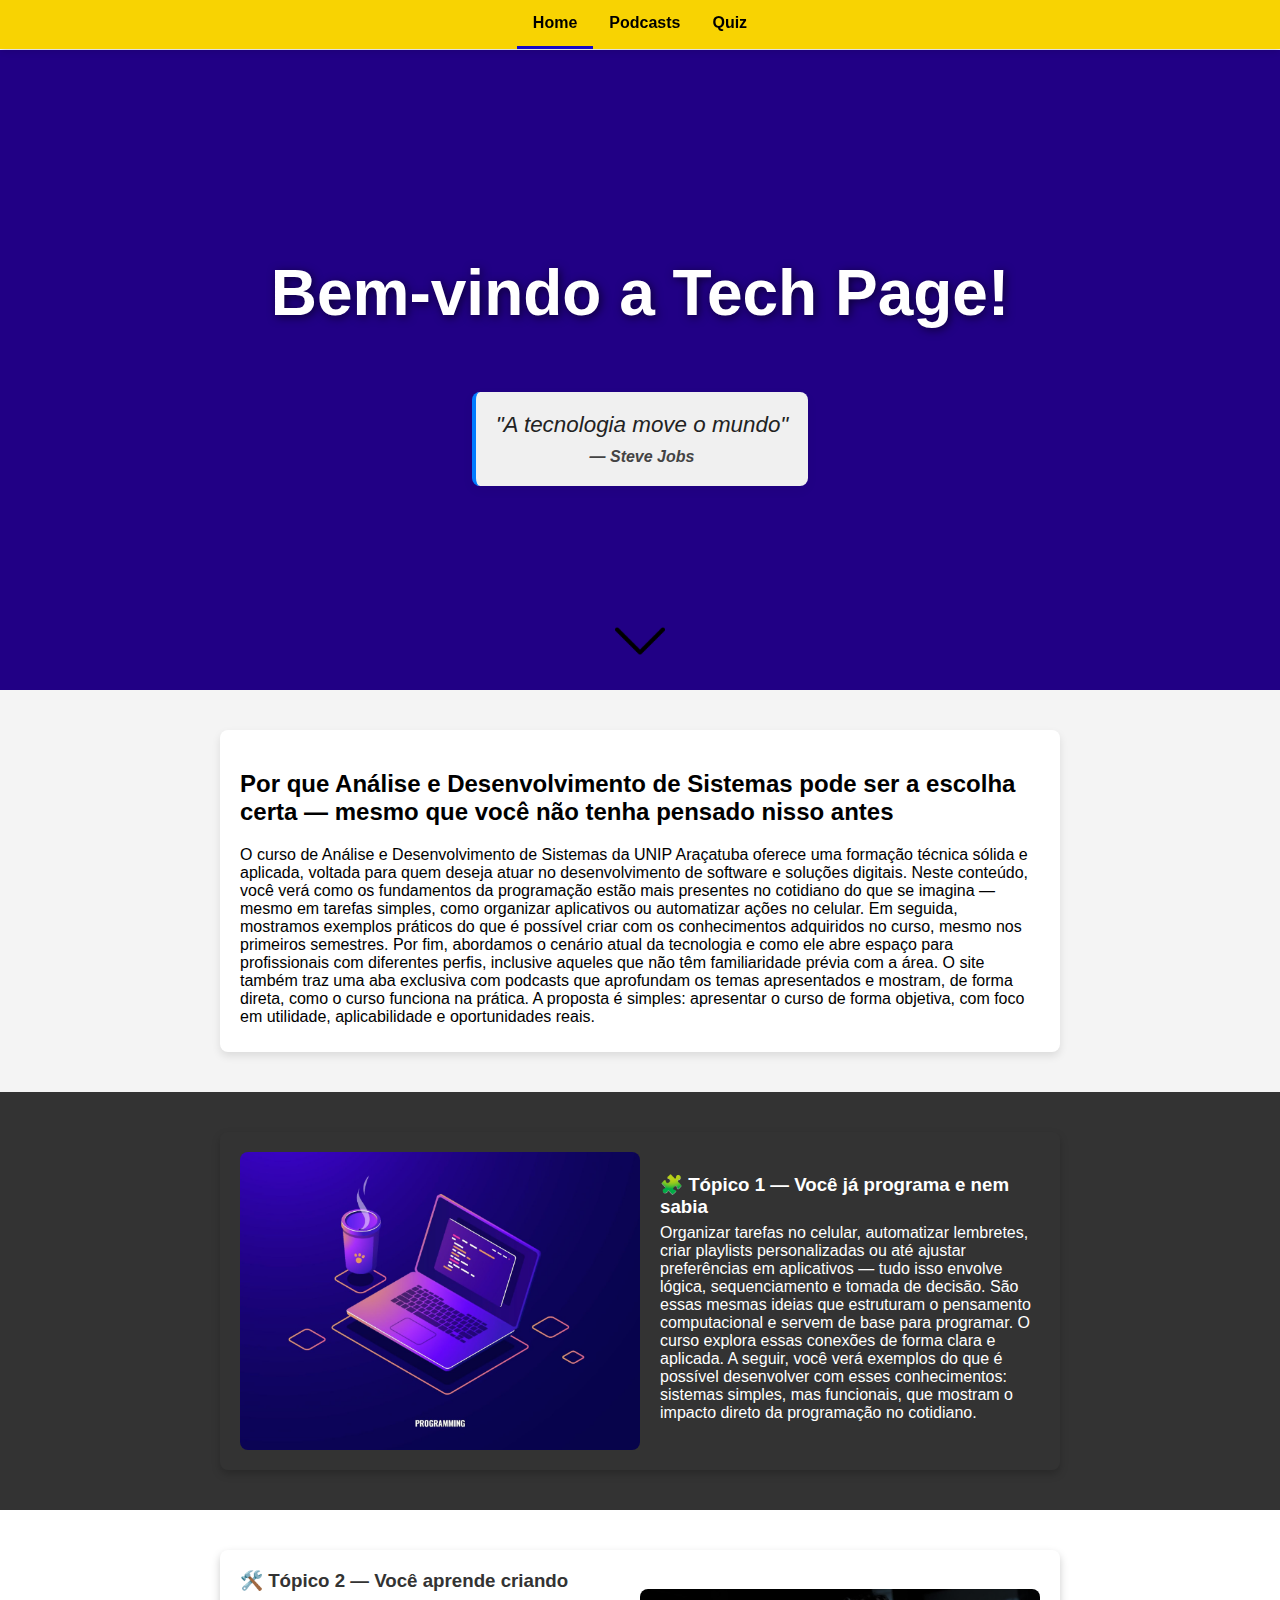
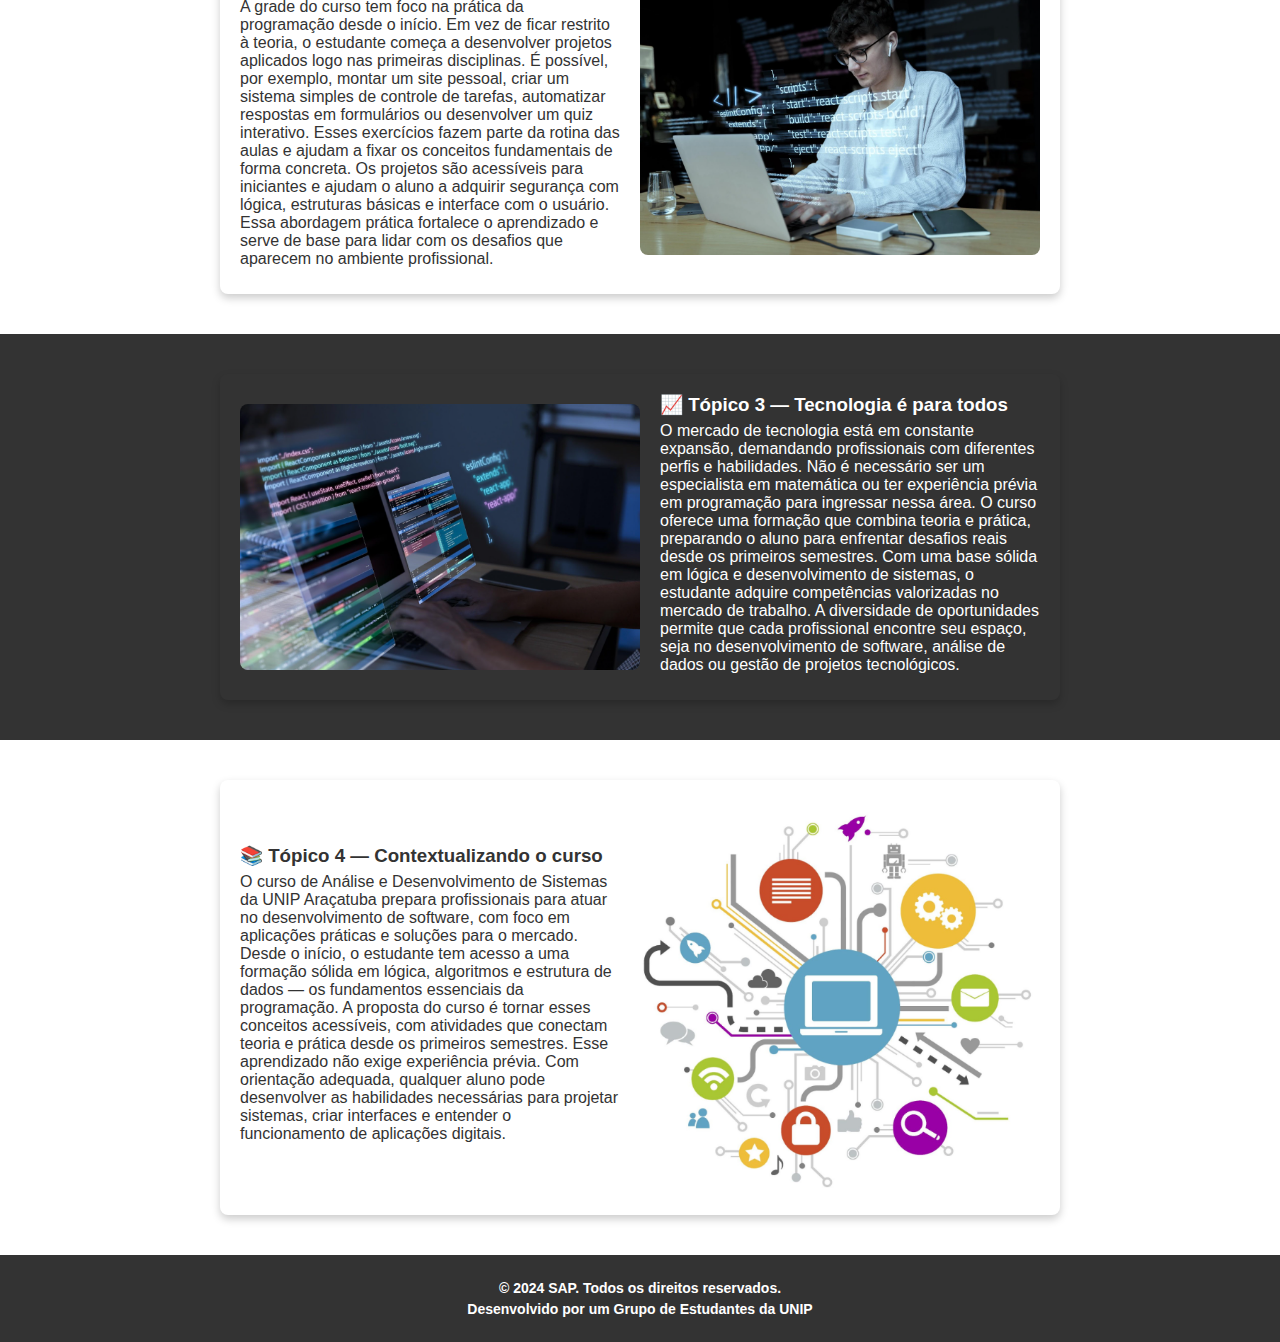
<file: index.html>
<!DOCTYPE html>
<html lang="pt-br">

<head>
    <meta charset="UTF-8">
    <meta name="viewport" content="width=device-width, initial-scale=1.0">
    <title>Tecnologia da Informação</title>
    <link rel="stylesheet" href="css/style.css">
    <link rel="shortcut icon" type="image/png" href="./img/icon.png">
</head>

<body>
    <nav id="menu">
        <ul>
            <li><a href="index.html" class="current">Home</a></li>
            <li><a href="podcast.html">Podcasts</a></li>
            <li><a href="quiz.html">Quiz</a></li>
        </ul>
    </nav>

    <header class="banner">
        <div class="banner-content">
            <h1>Bem-vindo a Tech Page!</h1>
        </div>

        <div class="citacao">
            <p>"A tecnologia move o mundo"</p>
            <span class="autor">— Steve Jobs</span>
        </div>

        <a href="#conteudo" class="scroll-down" onclick="scrollToContent()">
            <img src="img/seta.png" alt="Descer" />
        </a>
    </header>

    <main>
        <!-- Seções de conteúdo -->
        <section class="conteudo-section">
            <div id="conteudo" class="intro-container">
                <h2>Por que Análise e Desenvolvimento
                    de Sistemas pode ser a escolha certa
                    — mesmo que você não tenha
                    pensado nisso antes</h2>
                <p>O curso de Análise e Desenvolvimento de Sistemas da UNIP Araçatuba oferece
                    uma formação técnica sólida e aplicada, voltada para quem deseja atuar no
                    desenvolvimento de software e soluções digitais. Neste conteúdo, você verá
                    como os fundamentos da programação estão mais presentes no cotidiano do
                    que se imagina — mesmo em tarefas simples, como organizar aplicativos ou
                    automatizar ações no celular. Em seguida, mostramos exemplos práticos do
                    que é possível criar com os conhecimentos adquiridos no curso, mesmo nos
                    primeiros semestres. Por fim, abordamos o cenário atual da tecnologia e como
                    ele abre espaço para profissionais com diferentes perfis, inclusive aqueles que
                    não têm familiaridade prévia com a área. O site também traz uma aba exclusiva
                    com podcasts que aprofundam os temas apresentados e mostram, de forma
                    direta, como o curso funciona na prática. A proposta é simples: apresentar o
                    curso de forma objetiva, com foco em utilidade, aplicabilidade e oportunidades
                    reais. </p>
            </div>
        </section>

        <section class="conteudo-section black-bg image-left">
            <div class="container">
                <img src="img/IMAGE01.png" alt="Imagem 1">
                <div class="text-content">
                    <h3>🧩 Tópico 1 — Você já programa e nem sabia</h3>
                    <p>Organizar tarefas no celular, automatizar lembretes, criar playlists
                        personalizadas ou até ajustar preferências em aplicativos — tudo isso envolve
                        lógica, sequenciamento e tomada de decisão.
                        São essas mesmas ideias que estruturam o pensamento computacional e
                        servem de base para programar. O curso explora essas conexões de forma clara
                        e aplicada.
                        A seguir, você verá exemplos do que é possível desenvolver com esses
                        conhecimentos: sistemas simples, mas funcionais, que mostram o impacto
                        direto da programação no cotidiano.</p>
                </div>
            </div>
        </section>

        <section class="conteudo-section white-bg image-right">
            <div class="container">
                <img src="img/IMAGE02.png" alt="Imagem 2">
                <div class="text-content">
                    <h3>🛠️ Tópico 2 — Você aprende criando</h3>
                    <p>A grade do curso tem foco na prática da programação desde o início. Em vez de ficar restrito à teoria, 
                        o estudante começa a desenvolver projetos aplicados logo nas primeiras disciplinas. É possível, por exemplo, 
                        montar um site pessoal, criar um sistema simples de controle de tarefas, 
                        automatizar respostas em formulários ou desenvolver um quiz interativo. 
                        Esses exercícios fazem parte da rotina das aulas e ajudam a fixar os conceitos fundamentais de forma concreta. 
                        Os projetos são acessíveis para iniciantes e ajudam o aluno a adquirir segurança com lógica, 
                        estruturas básicas e interface com o usuário. 
                        Essa abordagem prática fortalece o aprendizado e serve de base para lidar com os desafios que aparecem no ambiente profissional.</p>
                </div>
            </div>
        </section>

        <section class="conteudo-section black-bg image-left">
            <div class="container">
                <img src="img/IMAGE03.png" alt="Imagem 3">
                <div class="text-content">
                    <h3>📈 Tópico 3 — Tecnologia é para todos</h3>
                    <p>O mercado de tecnologia está em constante expansão, demandando profissionais com diferentes perfis e habilidades. 
                        Não é necessário ser um especialista em matemática ou ter experiência prévia em programação para ingressar nessa área. 
                        O curso oferece uma formação que combina teoria e prática, preparando o aluno para enfrentar desafios reais desde os primeiros semestres. 
                        Com uma base sólida em lógica e desenvolvimento de sistemas, o estudante adquire competências valorizadas no mercado de trabalho. 
                        A diversidade de oportunidades permite que cada profissional encontre seu espaço, seja no desenvolvimento de software, 
                        análise de dados ou gestão de projetos tecnológicos.</p>
                </div>
            </div>
        </section>

        <section class="conteudo-section white-bg image-right">
            <div class="container">
                <img src="img/IMAGE04.png" alt="Imagem 4">
                <div class="text-content">
                    <h3>📚 Tópico 4 — Contextualizando o curso</h3>
                    <p>O curso de Análise e Desenvolvimento de Sistemas da UNIP Araçatuba prepara profissionais para atuar no desenvolvimento de software, 
                        com foco em aplicações práticas e soluções para o mercado.
                        Desde o início, o estudante tem acesso a uma formação sólida em lógica, algoritmos e estrutura de dados — os fundamentos essenciais da programação. 
                        A proposta do curso é tornar esses conceitos acessíveis, com atividades que conectam teoria e prática desde os primeiros semestres.
                        Esse aprendizado não exige experiência prévia. Com orientação adequada, 
                        qualquer aluno pode desenvolver as habilidades necessárias para projetar sistemas, 
                        criar interfaces e entender o funcionamento de aplicações digitais.
                        </p>
                </div>
            </div>
        </section>
    </main>

    <footer>
        <p><strong>&copy; 2024 SAP. Todos os direitos reservados.</p>
            <p>Desenvolvido por um Grupo de Estudantes da UNIP</strong></p>
    </footer>

    <script src="js/script.js"></script>
</body>

</html>
</file>
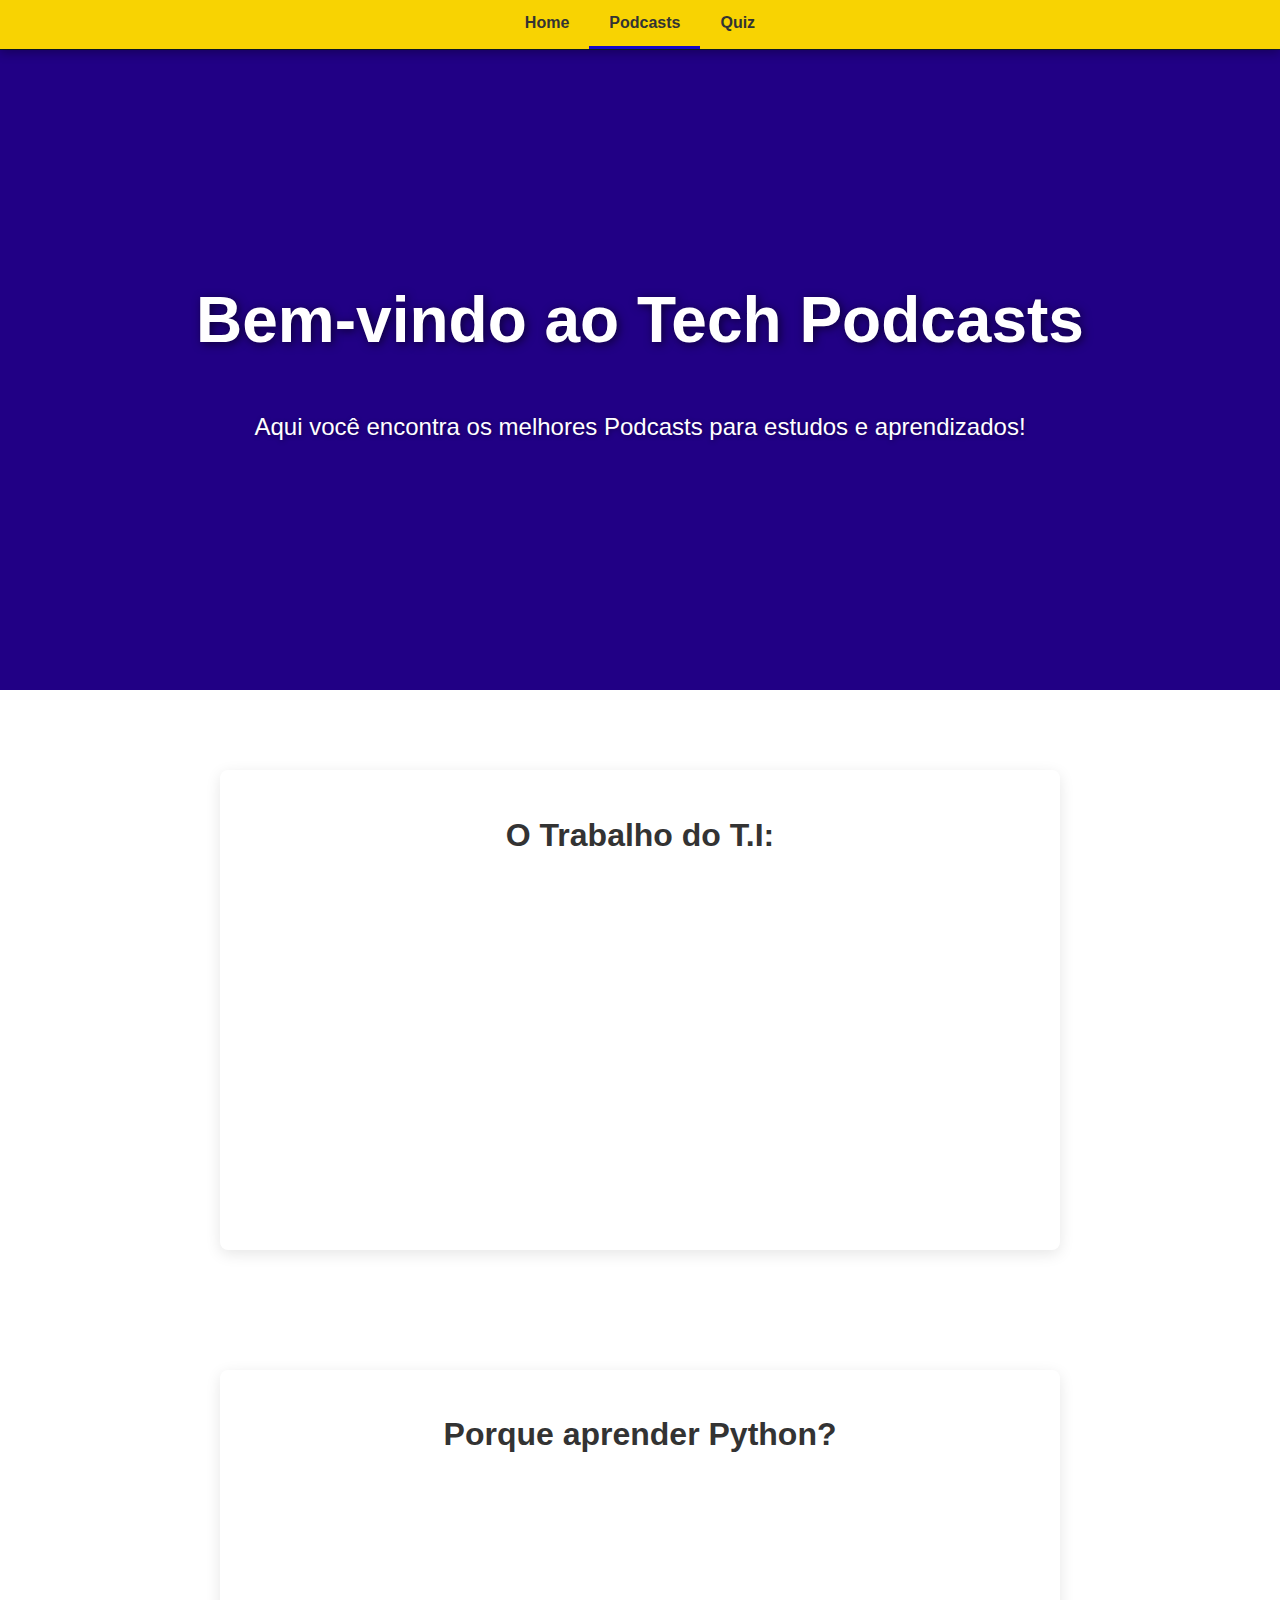
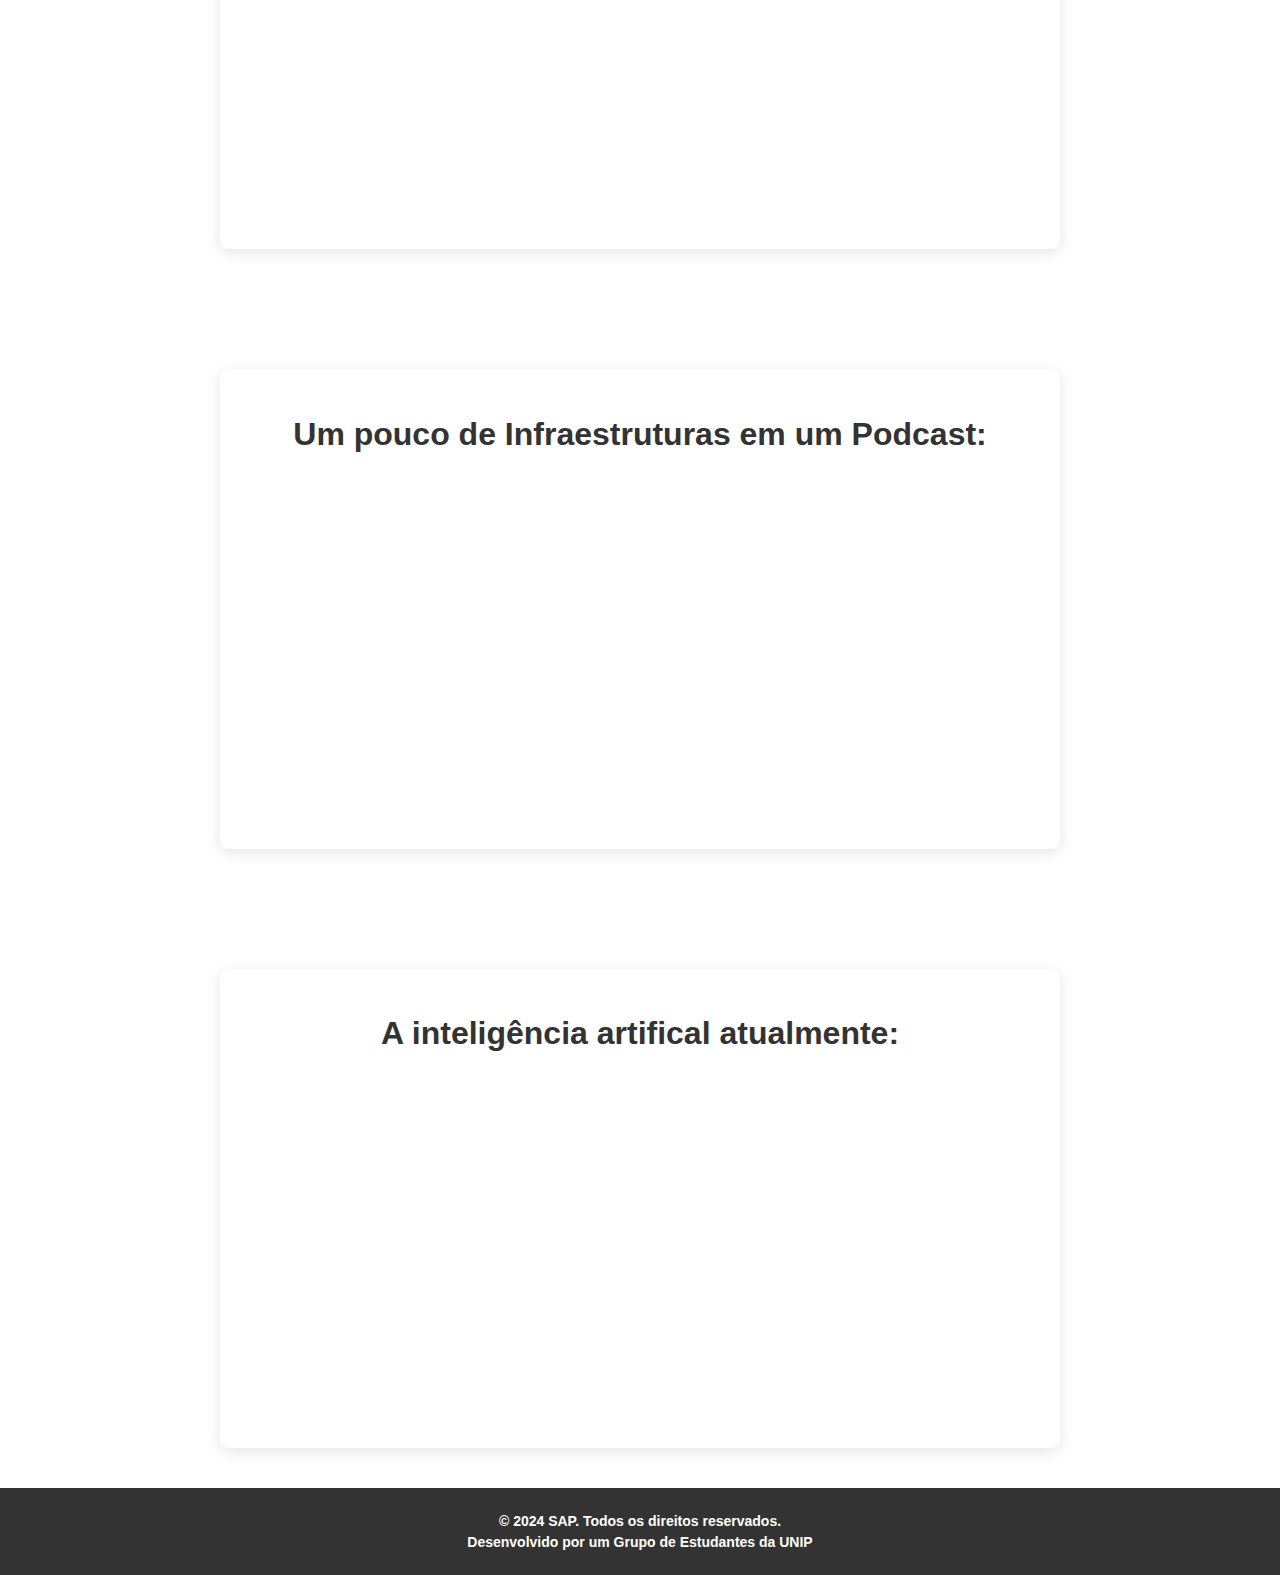
<file: podcast.html>
<!DOCTYPE html>
<html lang="pt-br">

<head>
    <meta charset="UTF-8">
    <meta name="viewport" content="width=device-width, initial-scale=1.0">
    <link rel="stylesheet" href="css/podcast.css">
    <link rel="shortcut icon" type="imagex/png" href="./img/icon.png">
    <title>Podcasts</title>
</head>

<body>

    <nav id="menu">
        <ul>
            <li><a href="index.html" class="HomePage">Home</a></li>
            <li><a href="podcast.html" class="current">Podcasts</a></li>
            <li><a href="quiz.html">Quiz</a></li>
        </ul>
    </nav>

    <div class="banner">
        <h1 class="Intro2">Bem-vindo ao Tech Podcasts</h1>
        <p class="Intro1">Aqui você encontra os melhores Podcasts para estudos e aprendizados!</p>
    </div>

    <div class="conteudo">
        <div class="container">
            <h2>O Trabalho do T.I: </h2>
                <iframe style="border-radius:12px" src="https://open.spotify.com/embed/episode/5vcjiolCfoyNF3pcJbWBlz?utm_source=generator" width="100%" height="352" frameBorder="0" allowfullscreen="" allow="autoplay; clipboard-write; encrypted-media; fullscreen; picture-in-picture" loading="lazy"></iframe>
                
        </div>
    </div>

    <div class="conteudo">
        <div class="container">
            <h2>Porque aprender Python?</h2>
            
            <iframe style="border-radius:12px" src="https://open.spotify.com/embed/episode/0t7PxuCsIIuMI6eWEC5Uly?utm_source=generator" width="100%" height="352" frameBorder="0" allowfullscreen="" allow="autoplay; clipboard-write; encrypted-media; fullscreen; picture-in-picture" loading="lazy"></iframe>
        </div>
    </div>

    <div class="conteudo">
        <div class="container">
            <h2>Um pouco de Infraestruturas em um Podcast: </h2>
            
            <iframe style="border-radius:12px" src="https://open.spotify.com/embed/episode/6Zcktfrx3hjTtFTynIw0OT/video?utm_source=generator" width="100%" height="352" frameBorder="0" allowfullscreen="" allow="autoplay; clipboard-write; encrypted-media; fullscreen; picture-in-picture" loading="lazy"></iframe>
        </div>
    </div>

    <div class="conteudo">
        <div class="container">
            <h2>A inteligência artifical atualmente: </h2>
            <iframe style="border-radius:12px" src="https://open.spotify.com/embed/episode/6indwGpqHvwn4LGJu7gmi7?utm_source=generator" width="100%" height="352" frameBorder="0" allowfullscreen="" allow="autoplay; clipboard-write; encrypted-media; fullscreen; picture-in-picture" loading="lazy"></iframe>
        </div>
    </div>

    <footer>
        <p><strong>&copy; 2024 SAP. Todos os direitos reservados.</p>
        <p>Desenvolvido por um Grupo de Estudantes da UNIP</strong></p>
    </footer>

    <script src="js/podcast.js"></script>
</body>

</html>
</file>
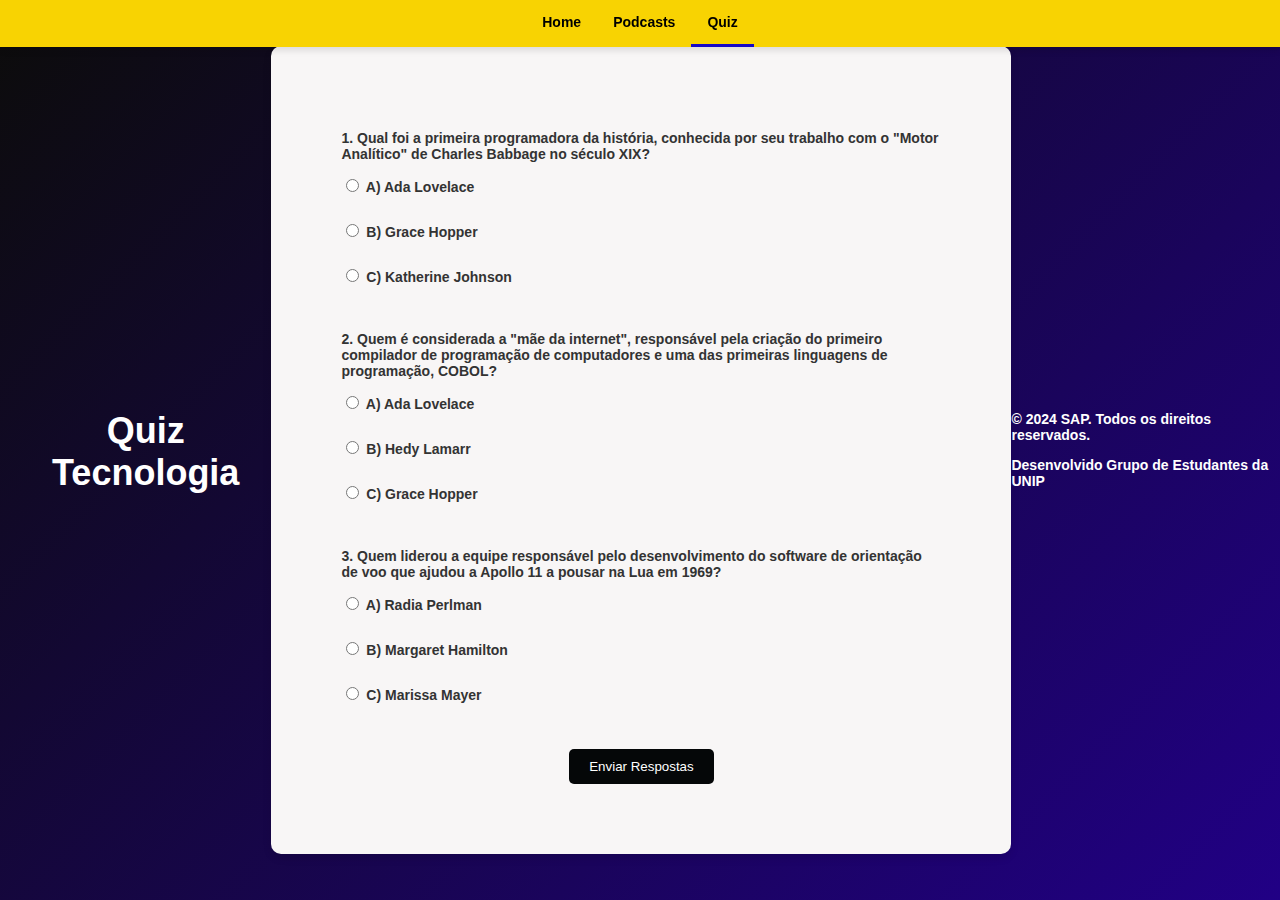
<file: quiz.html>
<!DOCTYPE html>
<html lang="en">

<head>
    <meta charset="UTF-8">
    <meta name="viewport" content="width=device-width, initial-scale=1.0">
    <title>Quiz Mulheres-Techs</title>
    <link rel="stylesheet" type="text/css" href="css/quiz.css">
    <link rel="shortcut icon" type="imagex/png" href="./img/icon.png">
</head>

<body>

    <nav id="menu">
        <ul>
            <li><a href="index.html">Home</a></li>
            <li><a href="podcast.html">Podcasts</a></li>
            <li><a href="quiz.html" class="current">Quiz</a></li>
        </ul>
    </nav>

    <h1 class="Quiz-name">Quiz Tecnologia</h1>
    <form id="quizForm">
        <div class="question">
            <p>1. Qual foi a primeira programadora da história, conhecida por seu trabalho com o "Motor Analítico" de
                Charles Babbage no século XIX?</p>
            <label><input type="radio" name="q1" value="a"> A) Ada Lovelace</label><br>
            <label><input type="radio" name="q1" value="b"> B) Grace Hopper</label><br>
            <label><input type="radio" name="q1" value="c"> C) Katherine Johnson</label><br>
        </div>
        <div class="question">
            <p>2. Quem é considerada a "mãe da internet", responsável pela criação do primeiro compilador de programação
                de computadores e uma das primeiras linguagens de programação, COBOL?</p>
            <label><input type="radio" name="q2" value="a"> A) Ada Lovelace</label><br>
            <label><input type="radio" name="q2" value="b"> B) Hedy Lamarr</label><br>
            <label><input type="radio" name="q2" value="c"> C) Grace Hopper</label><br>
        </div>
        <div class="question">
            <p>3. Quem liderou a equipe responsável pelo desenvolvimento do software de orientação de voo que ajudou a Apollo 11 a pousar na Lua em 1969?</p>
            <label><input type="radio" name="q3" value="a"> A) Radia Perlman</label><br>
            <label><input type="radio" name="q3" value="b"> B) Margaret Hamilton</label><br>
            <label><input type="radio" name="q3" value="c"> C) Marissa Mayer</label><br>
        </div>
        <button type="button" onclick="submitQuiz()">Enviar Respostas</button>
    </form>
    <div id="results"></div>


    <footer class="footer">
        <p><strong>&copy; 2024 SAP. Todos os direitos reservados.</strong></p>
        <p><strong>Desenvolvido Grupo de Estudantes da UNIP</strong></p>
    </footer>

    <script src="js/quiz.js"></script>
</body>

</html>
</file>
<file: css/style.css>
html {
    scroll-behavior: smooth;
}

body {
    font-family: 'Segoe UI', Tahoma, Geneva, Verdana, sans-serif;
    margin: 0;
    padding: 0;
    background-color: #f4f4f4;
    padding-top: 50px;
}

#menu {
    position: fixed;
    top: 0;
    width: 100%;
    z-index: 1000;
}

#menu ul {
    list-style-type: none;
    margin: 0;
    padding: 0;
    overflow: hidden;
    background-color: #f8d302;
    box-shadow: 0 4px 6px -1px rgba(0, 0, 0, 0.1);
    display: flex;
    justify-content: center;
}

#menu ul li {
    position: relative;
}

#menu ul li a {
    display: block;
    color: white;
    text-align: center;
    padding: 14px 16px;
    text-decoration: none;
    transition: background-color 0.3s, color 0.3s;
    font-weight: bold;
}

#menu ul li a:hover {
    background-color: #040b61;
}

#menu ul li a:active {
    background-color: #b60b0b;
}

#menu ul li a.current {
    border-bottom: 3px solid #1408c7;
}
.banner {
    display: flex;
    flex-direction: column;
    justify-content: center;
    align-items: center;
    height: 60vh;
    padding: 50px;
    background-color: #210085;
    color: white;
    text-align: center;
    margin: 0;
    position: relative;
}

.banner h1 {
    font-size: 4rem;
    margin: 0.5em 0;
    text-shadow: 2px 2px 10px rgba(0, 0, 0, 0.6);
}

.banner p span {
    font-size: 24px;
    margin-bottom: 2em;
    text-shadow: 1px 1px 5px rgba(0, 0, 0, 0.4);
}

.scroll-down {
    position: absolute;
    bottom: 20px;
    left: 50%;
    transform: translateX(-50%);
    cursor: pointer;
    animation: bounce 2s infinite;
}

.scroll-down img {
    width: 50px;
    height: auto;
}

@keyframes bounce {
    0%, 20%, 50%, 80%, 100% {
        transform: translateY(0);
    }
    40% {
        transform: translateY(-20px);
    }
    60% {
        transform: translateY(-10px);
    }
}

.conteudo {
    background-color: #f4f4f4;
    color: #333;
    padding: 40px;
}

.intro-container {
    max-width: 800px;
    margin: 0 auto;
    padding: 20px;
    background-color: white;
    box-shadow: 0 4px 8px rgba(0, 0, 0, 0.1);
    border-radius: 8px;
}

.conteudo h2 {
    text-align: center;
    margin-bottom: 20px;
}

.conteudo p {
    text-align: justify;
    line-height: 1.6;
}

.container {
    display: flex;
    max-width: 800px;
    align-items: center;
    gap: 20px;
    padding: 20px;
    box-shadow: 0 4px 8px rgba(0, 0, 0, 0.205);
    border-radius: 8px;
}

.conteudo-section {
    display: flex;
    justify-content: center;
    padding: 40px 0;
}

.conteudo-section.black-bg {
    background-color: #333;
    color: white;
}

.conteudo-section.white-bg {
    background-color: white;
    color: #333;
}

.image-left .container {
    flex-direction: row;
}

.image-right .container {
    flex-direction: row-reverse;
}

.container img {
    max-width: 50%;
    height: auto;
    border-radius: 8px;
}

.text-content {
    max-width: 50%;
}

h3, p {
    margin: 0;
    margin-bottom: 6px;
    text-align: left;
}

.image-right .text-content h3, .image-right .text-content p {
    text-align: left;
}

footer {
    text-align: center;
    padding: 20px;
    background-color: #333;
    color: white;
    font-size: 14px;
}

footer p {
    margin: 5px 0;
    text-align: center;
}

.citacao {
    margin: 30px auto;
    padding: 20px;
    text-align: center;
    font-size: 1.4rem;
    font-style: italic;
    color: #222;
    max-width: 600px;
    background: #f0f0f0;
    border-left: 4px solid #007BFF;
    border-radius: 8px;
    box-shadow: 0 4px 12px rgba(0, 0, 0, 0.05);
}

.citacao .autor {
    display: block;
    margin-top: 10px;
    font-size: 1rem;
    font-weight: bold;
    color: #444;
}

@media screen and (max-width: 768px) {
    #menu ul {
        flex-direction: column;
    }

    .banner h1 {
        font-size: 36px;
    }

    .banner p {
        font-size: 18px;
    }

    .container {
        flex-direction: column;
        gap: 10px;
    }

    .scroll-down img {
        width: 40px;
    }
}

#menu ul li a {
    display: flex;
    align-items: center;
    color: rgb(0, 0, 0);
    text-align: center;
    padding: 14px 16px;
    text-decoration: none;
    transition: background-color 0.3s ease, color 0.3s ease;
    font-weight: bold;
}

#menu ul li a .logo-unip {
    width: 30px;
    height: auto;
    margin-right: 8px;
}

#menu ul li a:hover {
    background-color: #ffffff;
    color: #000000;
}
</file>
<file: css/podcast.css>
html {
    scroll-behavior: smooth;
}

body {
    font-family: 'Segoe UI', Tahoma, Geneva, Verdana, sans-serif;
    margin: 0;
    padding: 0;
    background: linear-gradient(135deg, #0d1b2a, #1b263b, #415a77); /* Degradê suave */
    color: #f0f0f0; /* Texto em cor clara para contraste */
    padding-top: 50px; /* Ajuste conforme a altura do seu menu */
    min-height: 100vh;
}

/* Estilo para o menu */
#menu {
    position: fixed;
    top: 0;
    width: 100%;
    z-index: 1000; /* Garante que o menu fique acima de outros conteúdos */
    box-shadow: 0 4px 10px rgba(0, 0, 0, 0.3); /* Sombra suave */
}

#menu ul {
    list-style-type: none;
    margin: 0;
    padding: 0;
    overflow: hidden;
    background-color: #f8d302; /* Cor de fundo amarela */
    display: flex;
    justify-content: center; /* Alinha os itens do menu no centro */
}

#menu ul li {
    position: relative;
}

#menu ul li a {
    display: block;
    color: #333; /* Cor de texto mais escura para contraste */
    text-align: center;
    padding: 14px 20px;
    text-decoration: none;
    font-weight: bold;
    transition: background-color 0.3s, color 0.3s; /* Transição suave */
}

#menu ul li a:hover {
    background-color: #fcfcfc; /* Cor de fundo ao passar o mouse */
    color: #000000; /* Troca a cor do texto para amarelo */
}

#menu ul li a:active {
    background-color: #1408c7; /* Cor de fundo ao clicar */
}

/* Adiciona uma borda inferior destacada para o item do menu atual */
#menu ul li a.current {
    border-bottom: 3px solid #1408c7;
}

/* Estilo do banner */
.banner {
    display: flex;
    flex-direction: column;
    justify-content: center; /* Centraliza o conteúdo verticalmente */
    align-items: center; /* Centraliza o conteúdo horizontalmente */
    height: 60vh; /* Ajustado para uma altura mais interessante */
    padding: 50px;
    background-color: #210085;
    color: white;
    text-align: center;
    margin: 0;
    position: relative;
}

.banner h1 {
    font-size: 4rem; /* Tamanho maior para o título */
    margin: 0.5em 0;
    text-shadow: 2px 2px 10px rgba(0, 0, 0, 0.6); /* Sombra para melhorar a legibilidade */
}

.banner p {
    font-size: 1.5rem; /* Tamanho médio para o texto */
    margin-bottom: 2em; /* Aumenta o espaço acima da seta */
    text-shadow: 1px 1px 5px rgba(0, 0, 0, 0.4);
}

/* Estilo da seção de conteúdo */
.conteudo {
    background-color: #ffffff;
    color: #f0f0f0;
    padding: 40px 0;
    padding-top: 80px;
}

.container {
    max-width: 800px; /* Limita a largura máxima do conteúdo */
    margin: 0 auto; /* Centraliza o container */
    padding: 20px;
    background-color: #ffffff;
    color: #333;
    border-radius: 8px;
    box-shadow: 0 4px 15px rgba(0, 0, 0, 0.1); /* Sombra mais suave */
}

.conteudo h2 {
    text-align: center;
    font-size: 2rem; /* Tamanho maior para o título */
    margin-bottom: 20px;
}

.conteudo p {
    text-align: justify;
    line-height: 1.8; /* Espaçamento de linha para melhor leitura */
    font-size: 1.1rem;
}

/* Estilo do footer */
footer {
    text-align: center;
    padding: 20px;
    background-color: #333;
    color: #ffffff; /* Cor de texto amarela para o rodapé */
    font-size: 14px;
}

footer p {
    margin: 5px 0;
}

/* Responsividade */
@media screen and (max-width: 768px) {
    body {
        padding-top: 80px;
    }

    /* MENU: empilha e centraliza os links */
    #menu ul {
        flex-direction: column;
        align-items: center;
    }

    #menu ul li a {
        padding: 12px;
        font-size: 16px;
    }

    /* BANNER: oculta o banner em telas pequenas */
    .banner {
        display: none; /* Oculta o banner */
    }

    .banner h1 {
        font-size: 2rem;
    }

    .banner p {
        font-size: 1rem;
        margin-bottom: 1em;
    }

    /* CONTAINER: ajusta o padding e largura */
    .container {
        width: 90%;
        padding: 10px;
    }

    .conteudo {
        padding: 20px 10px;
        padding-top: 80px;
    }

    iframe {
        height: 300px; /* Reduz altura dos players Spotify */
    }

    footer {
        font-size: 12px;
        padding: 15px;
    }
}

@media screen and (max-width: 480px) {
    body {
        padding-top: 80px;
    }

    .banner h1 {
        font-size: 1.5rem;
    }

    .banner p {
        font-size: 0.9rem;
    }

    iframe {
        height: 250px;
    }
}
</file>
<file: css/quiz.css>
body {
    padding-top: 50px;
    margin: 0;
    padding: 0;
    background: linear-gradient(135deg, #0c0c0a, #210085); /* Degradê */
    height: 100vh;
    display: flex;
    justify-content: center;
    align-items: center;
    color: white;
    font-family: 'Segoe UI', Tahoma, Geneva, Verdana, sans-serif;
    font-size: 14px;
    position: relative;
    transition: background-color 0.3s ease;
}

#menu {
    position: fixed;
    top: 0;
    width: 100%;
    z-index: 1000;
}

#menu ul {
    list-style-type: none;
    margin: 0;
    padding: 0;
    display: flex;
    justify-content: center;
    background-color: #f8d302;
    box-shadow: 0 4px 6px rgba(0, 0, 0, 0.1);
    transition: background-color 0.3s ease;
}

#menu ul li {
    position: relative;
}

#menu ul li a {
    display: block;
    color: rgb(0, 0, 0);
    text-align: center;
    padding: 14px 16px;
    text-decoration: none;
    transition: background-color 0.3s ease, color 0.3s ease;
    font-weight: bold;
}

#menu ul li a:hover {
    background-color: #ffffff;
    color: #000000;
}

#menu ul li a:active {
    background-color: #1408c7;
}

#menu ul li a.current {
    border-bottom: 3px solid #1408c7;
}

h1 {
    text-align: center;
    margin-bottom: 20px;
    padding-left: 20px;
    font-size: 36px;
}

#quizForm {
    max-width: 600px;
    margin: 0 auto;
    padding: 70px;
    background-color: #f8f6f6;
    border-radius: 10px;
    position: relative;
    box-shadow: 0 4px 8px rgba(0, 0, 0, 0.1);
}

.question {
    margin-bottom: 20px;
}

.question p {
    font-weight: bold;
    color: #333;
}

.question label {
    display: block;
    margin-bottom: 10px;
    color: #333;
    font-weight: bold;
}

button {
    display: block;
    margin: 0 auto;
    padding: 10px 20px;
    background-color: #050708;
    color: #fff;
    border: none;
    cursor: pointer;
    transition: background-color 0.3s ease, transform 0.2s ease;
    border-radius: 5px;
}

button:hover {
    background-color: #0958ac;
    transform: translateY(-2px);
}

button:active {
    background-color: #033b7d;
}

#results {
    text-align: center;
    margin-top: 20px;
}

#results p {
    margin-bottom: 10px;
}

#results h3 {
    margin-bottom: 10px;
}

#results .correct {
    color: rgb(0, 0, 0);
}

#results .incorrect {
    color: red;
}

/* Responsividade para dispositivos menores */
@media screen and (max-width: 1140px) {
    body {
        height: 110vh;
        font-size: 12px; /* Ajuste o tamanho da fonte para telas menores */
    }

    #quizForm {
        padding: 15px;
        max-width: 90%; /* Aumenta a largura para telas pequenas */
    }

    h1 {
        font-size: 30px; /* Tamanho do título ajustado */
    }
}

/* Responsividade para dispositivos móveis (menos de 768px) */
@media screen and (max-width: 768px) {
    #menu ul {
        flex-direction: column; /* Empilha os itens do menu */
        align-items: center;
    }

    #menu ul li a {
        padding: 12px 20px;
        font-size: 16px;
    }

    h1 {
        font-size: 24px; /* Tamanho do título ajustado para telas menores */
        padding-left: 10px; /* Ajusta o padding do título */
    }

    #quizForm {
        padding: 20px;
        max-width: 100%;
    }

    .question p {
        font-size: 14px; /* Ajusta o tamanho das perguntas */
    }

    .question label {
        font-size: 14px; /* Ajusta o tamanho das opções */
    }

    button {
        padding: 10px 15px;
        font-size: 14px;
    }
}

/* Responsividade para telas muito pequenas (menos de 480px) */
@media screen and (max-width: 480px) {
    #menu ul li a {
        padding: 10px 15px;
        font-size: 14px;
    }

    h1 {
        font-size: 18px; /* Tamanho do título para telas muito pequenas */
    }

    #quizForm {
        padding: 10px;
    }

    .question p {
        font-size: 12px;
    }

    .question label {
        font-size: 12px;
    }

    button {
        padding: 8px 14px;
        font-size: 12px;
    }
}
</file>
